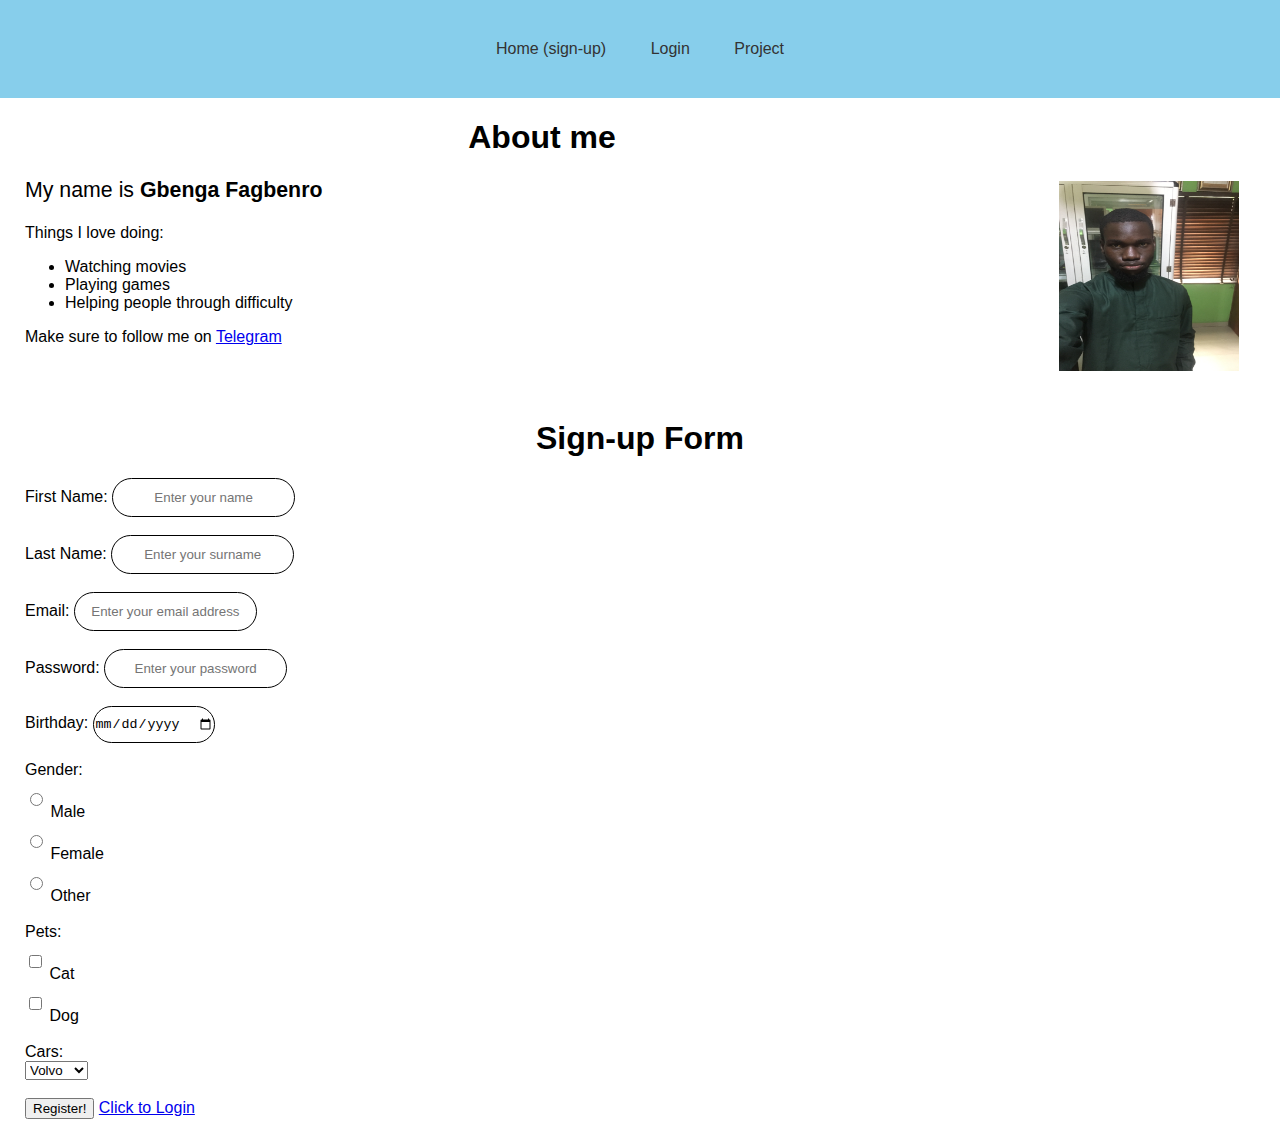
<file: index.html>
<!DOCTYPE html>
<html lang="en">
<head>
    <meta charset="UTF-8">
    <meta http-equiv="X-UA-Compatible" content="IE=edge">
    <meta name="viewport" content="width=device-width, initial-scale=1.0">
    <meta name="keywords" content="html beginner project, web development for beginner, html project, html for beginner">
    <meta name="author" content="Gbenga Fagbenro">
    <title>Html project 1</title>
    <link rel="stylesheet" href="css/style.css">
</head>
<body>
    <div class="header">
        <header>
            <nav>
                <ul>
                    <li><a href="./index.html">Home (sign-up)</a></li>
                    <li><a href="./register.html">Login</a></li>
                    <li><a href="./project.html">Project</a></li>
                </ul>
            </nav>
        </header>
    </div>
    <div class="container">
        <a href="https://www.facebook.com/fagbenrogbenga.9" target="_blank">
            <img src="img/gbenga.JPG" alt="Gbenga" class="mypics">
        </a>
            <h1 style="text-align: center;">About me</h1>
        <p style="font-size: 16pt;">My name is <b>Gbenga Fagbenro</b> </p>
        <p>Things I love doing:</p>
        <ul>
            <li>Watching movies</li>
            <li>Playing games</li>
            <li>Helping people through difficulty</li>
        </ul>
        <p>Make sure to follow me on <a href="https://telegram.com/@Fagbenrogbenga">Telegram</a></p>
    <br><br>

    <h1 style="text-align: center;">Sign-up Form</h1>
    <div class="form trial">
        <form method="mailto:fagbenrogbenga1@gmail.com" action="get" enctype="text/plain">
            <label> First Name: <input type="text" name="fname" placeholder="Enter your name" required>
            </label> <br> <br>
            <label>
                Last Name: <input type="text" name="lname" placeholder="Enter your surname" required>
            </label><br><br>
            <label>
                Email: <input type="email" name="email" placeholder="Enter your email address" required>
            </label><br><br>
            <label>
                Password: <input type="password" name="password" placeholder="Enter your password" required>
            </label><br><br>
            <label>
                Birthday: <input type="date">
            </label><br><br>
            Gender: <br>
            <label>
                <input type="radio" name="gender"> Male
            </label> <br>
            <label>
                <input type="radio" name="gender"> Female
            </label> <br>
            <label>
                <input type="radio" name="gender"> Other
            </label> <br><br>
            <label>
                Pets: <br>
                <input type="checkbox" name="Cat"> Cat <br>
                <input type="checkbox" name="Dog"> Dog <br>
            </label><br>
            <label>
                Cars: <br>
                <select name="cars" id="cars">
                    <option value="car">Volvo</option>
                    <option value="car">Mazda</option>
                    <option value="car">Audi</option>
                </select>
            </label> <br><br>
            <button type="submit">Register!</button>
            <a href="./register.html" target="_blank">Click to Login</a>
        </form>
    </div>
    </div>
</body>
</html>
</file>
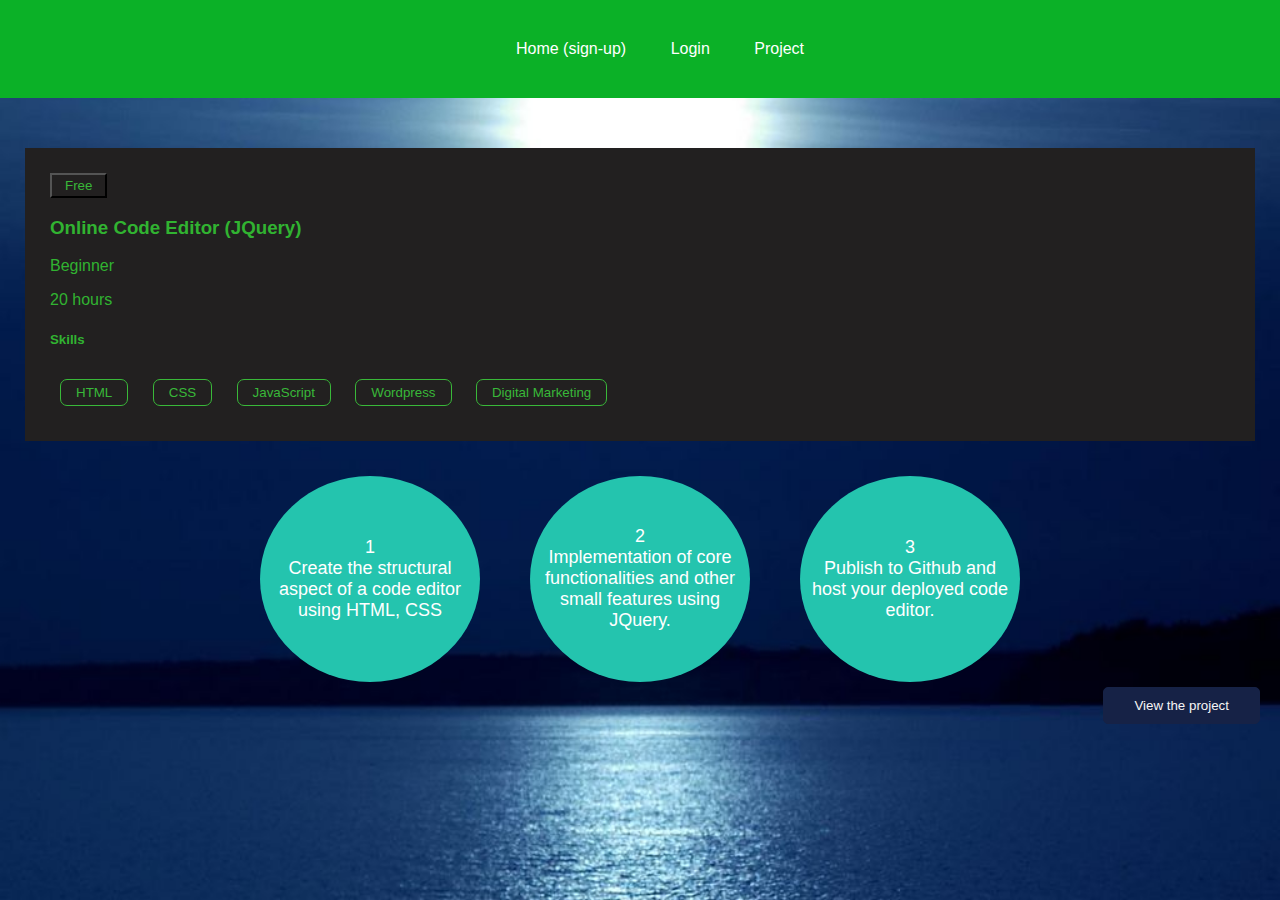
<file: project.html>
<!DOCTYPE html>
<html lang="en">
<head>
    <meta charset="UTF-8">
    <meta name="viewport" content="width=device-width, initial-scale=1.0">
    <title>Project 1</title>
    <link rel="stylesheet" href="css/main.css">
</head>
<body>
    <div class="header">
        <header>
            <nav>
                <ul>
                    <li><a href="./index.html">Home (sign-up)</a></li>
                    <li><a href="./register.html">Login</a></li>
                    <li><a href="./project.html">Project</a></li>
                </ul>
            </nav>
        </header>
    </div>
    <div class="container">
        <div class="content">
            <button>Free</button>
            <h3>Online Code Editor (JQuery)</h3>
            <p>Beginner</p>
            <p>20 hours</p>
            <h5>Skills</h5>
            <div class="skills">
                <button>HTML</button>
                <button>CSS</button>
                <button>JavaScript</button>
                <button>Wordpress</button>
                <button>Digital Marketing</button>
            </div>
        </div>
        <div class="section">
            <div class="first">
                <p>1 <br> Create the structural aspect of a code editor using HTML, CSS</p>
            </div>
            <div class="second">
                <p>2 <br> Implementation of core functionalities and other small features using JQuery.</p>
            </div>
            <div class="third">
                <p>3 <br> Publish to Github and host your deployed code editor.</p>
            </div>
        </div>
        <div class="bottom">
            <button class="btn">View the project</button>
        </div>
    </div>
</body>
</html>
</file>
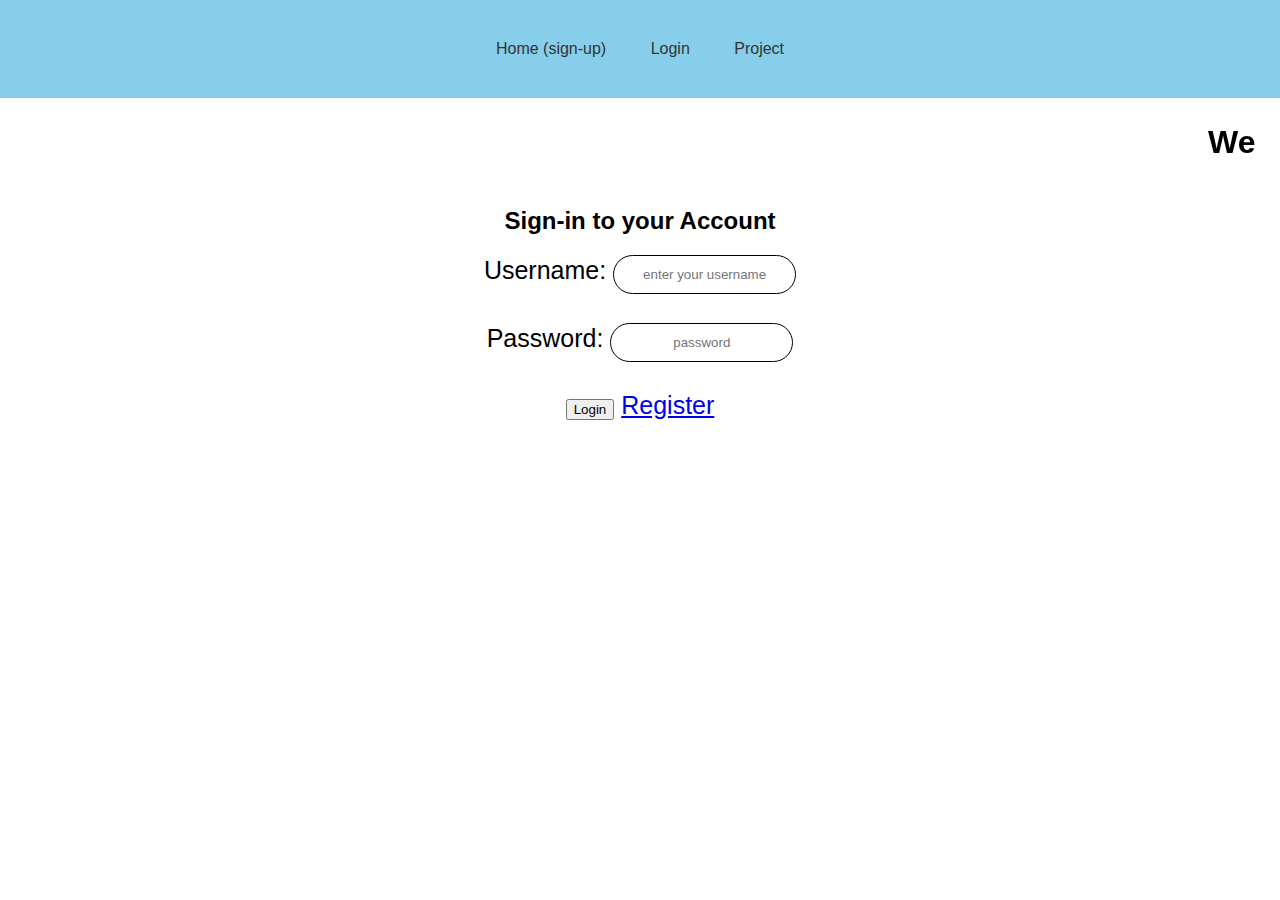
<file: register.html>
<!DOCTYPE html>
<html lang="en">
<head>
    <meta charset="UTF-8">
    <meta http-equiv="X-UA-Compatible" content="IE=edge">
    <meta name="viewport" content="width=device-width, initial-scale=1.0">
    <meta name="keywords" content="html beginner project, web development for beginner, html project, html for beginner">
    <meta name="author" content="Gbenga Fagbenro">
    <title>Html project 1</title>
    <link rel="stylesheet" href="css/style.css">
    <link rel="shortcut icon" href="./img/gbenga.JPG" type="image/x-icon">
</head>
<body>
    <div class="header">
    <header>
        <nav>
            <ul>
                <li><a href="./index.html">Home (sign-up)</a></li>
                <li><a href="./register.html">Login</a></li>
                <li><a href="./project.html">Project</a></li>
            </ul>
        </nav>
    </header>
</div>
    <div class="container">
        <marquee behavior="" direction=""><h1>Welcome to DOOKE Innovation Centre</h1></marquee>
        <h2 style="text-align: center;">Sign-in to your Account</h2>
        <form action="post">
        <div class="login">
            <label>
                Username: <input type="text" class="username" placeholder="enter your username" required>
            </label> <br><br>
            <label>
                Password: <input type="password" class="password" placeholder="password" required> 
            </label> <br><br>
            <button type="submit">Login</button>
            <a href="index.html">Register</a>
        </form>
        </div>
    </div>
</body>
</html>
</file>
<file: css/style.css>
body{
    font-family: 'Trebuchet MS', 'Lucida Sans Unicode', 'Lucida Grande', 'Lucida Sans', Arial, sans-serif;
    margin: 0;
    padding: 0;
}
.header{
    background-color: #87CEEB;
    color: #fff;
    padding: 20px;
}
nav ul{
    list-style-type: none;
    margin: 0;
    padding: 0;
    text-align: center;
}
nav ul li{
    display: inline-block;
    margin: 20px;
}
nav ul li:hover{
    font-weight: bold;
}
nav ul li a{
    color: #333;
    text-decoration: none;
}
.container{
    margin: 5px 25px 15px;
}
.mypics{
    position: relative;
    width: 180px;
    height: 190px;
    float: right;
    margin-top: 5%;
    padding-right: 1em;
}
.login{
    text-align: center;
    font-size: 25px;
}
input{
    height: 35px;
    border-radius: 30px;
    border: 1px solid;
}
input:hover{
    background-color: grey;
    color:white;
}
input::placeholder{
    text-align: center;
}
@media (max-width: 760px) {
    .content{
        width: 100%;
    }
}
</file>
<file: css/main.css>
body{
    margin: 0;
    padding: 0;
    background-image: url(../img/img01.jpg);
    background-repeat: no-repeat;
    background-size: cover;
    font-family: 'Trebuchet MS', 'Lucida Sans Unicode', 'Lucida Grande', 'Lucida Sans', Arial, sans-serif;
}
.header{
    background-color: #0bb127;
    color: #fff;
    padding: 20px;
    width: 100%;
}
nav ul{
    list-style-type: none;
    margin: 0;
    padding: 0;
    text-align: center;
}
nav ul li{
    display: inline-block;
    margin: 20px;
}
nav ul li:hover{
    font-weight: bold;
}
nav ul li a{
    color: #fff;
    text-decoration: none;
}
.content{
    background-color: rgb(34, 32, 32);
    color: rgb(49, 179, 49);
    font-family: Verdana, Geneva, Tahoma, sans-serif;
    margin: 50px 25px 10px;
    padding: 25px;
}
.content button{
    background-color: rgb(34, 32, 32);
    color: rgb(57, 184, 57);
    border: 1 solid rgb(34, 32, 32);
    padding: 3px 13px;
}
.skills button{
    background-color: rgb(34, 32, 32);
    border: 1px solid rgb(57, 184, 57);
    border-radius: 7px;
    color: rgb(57, 184, 57);
    padding: 5px 15px;
    margin: 10px;
}
div.section{
    display: flex;
    flex-wrap: wrap;
    justify-content: center;
    gap: 20px;
}
.section p{
    font-size: large;
}
div.first{
    background-color: rgb(36, 196, 174);
    color: white;
    text-align: center;
    border-radius: 100%;
    height: 200px;
    width: 200px;
    margin: 25px 15px 0;
    padding: 3px 10px;
    display: flex;
    align-items: center;
}
div.second{
    background-color: rgb(36, 196, 174);
    color: white;
    text-align: center;
    border-radius: 100%;
    height: 200px;
    width: 200px;
    margin: 25px 15px 0;
    padding: 3px 10px;
    display: flex;
    align-items: center;
}
div.third{
    background-color: rgb(36, 196, 174);
    color: white;
    text-align: center;
    border-radius: 100%;
    height: 200px;
    width: 200px;
    margin: 25px 15px 0;
    padding: 3px 10px;
    display: flex;
    align-items: center;
}
.bottom{
    position: relative;
    text-align: right;
    margin: 5px 20px;
    
}
.btn{
    background-color: rgb(22, 34, 70);
    border: 1px solid rgb(22, 34, 70);
    border-radius: 5px;
    color: whitesmoke;
    padding: 10px 30px;
}
@media (max-width: 778px) {
    .content{
        width: 100%;
    }
}
</file>
